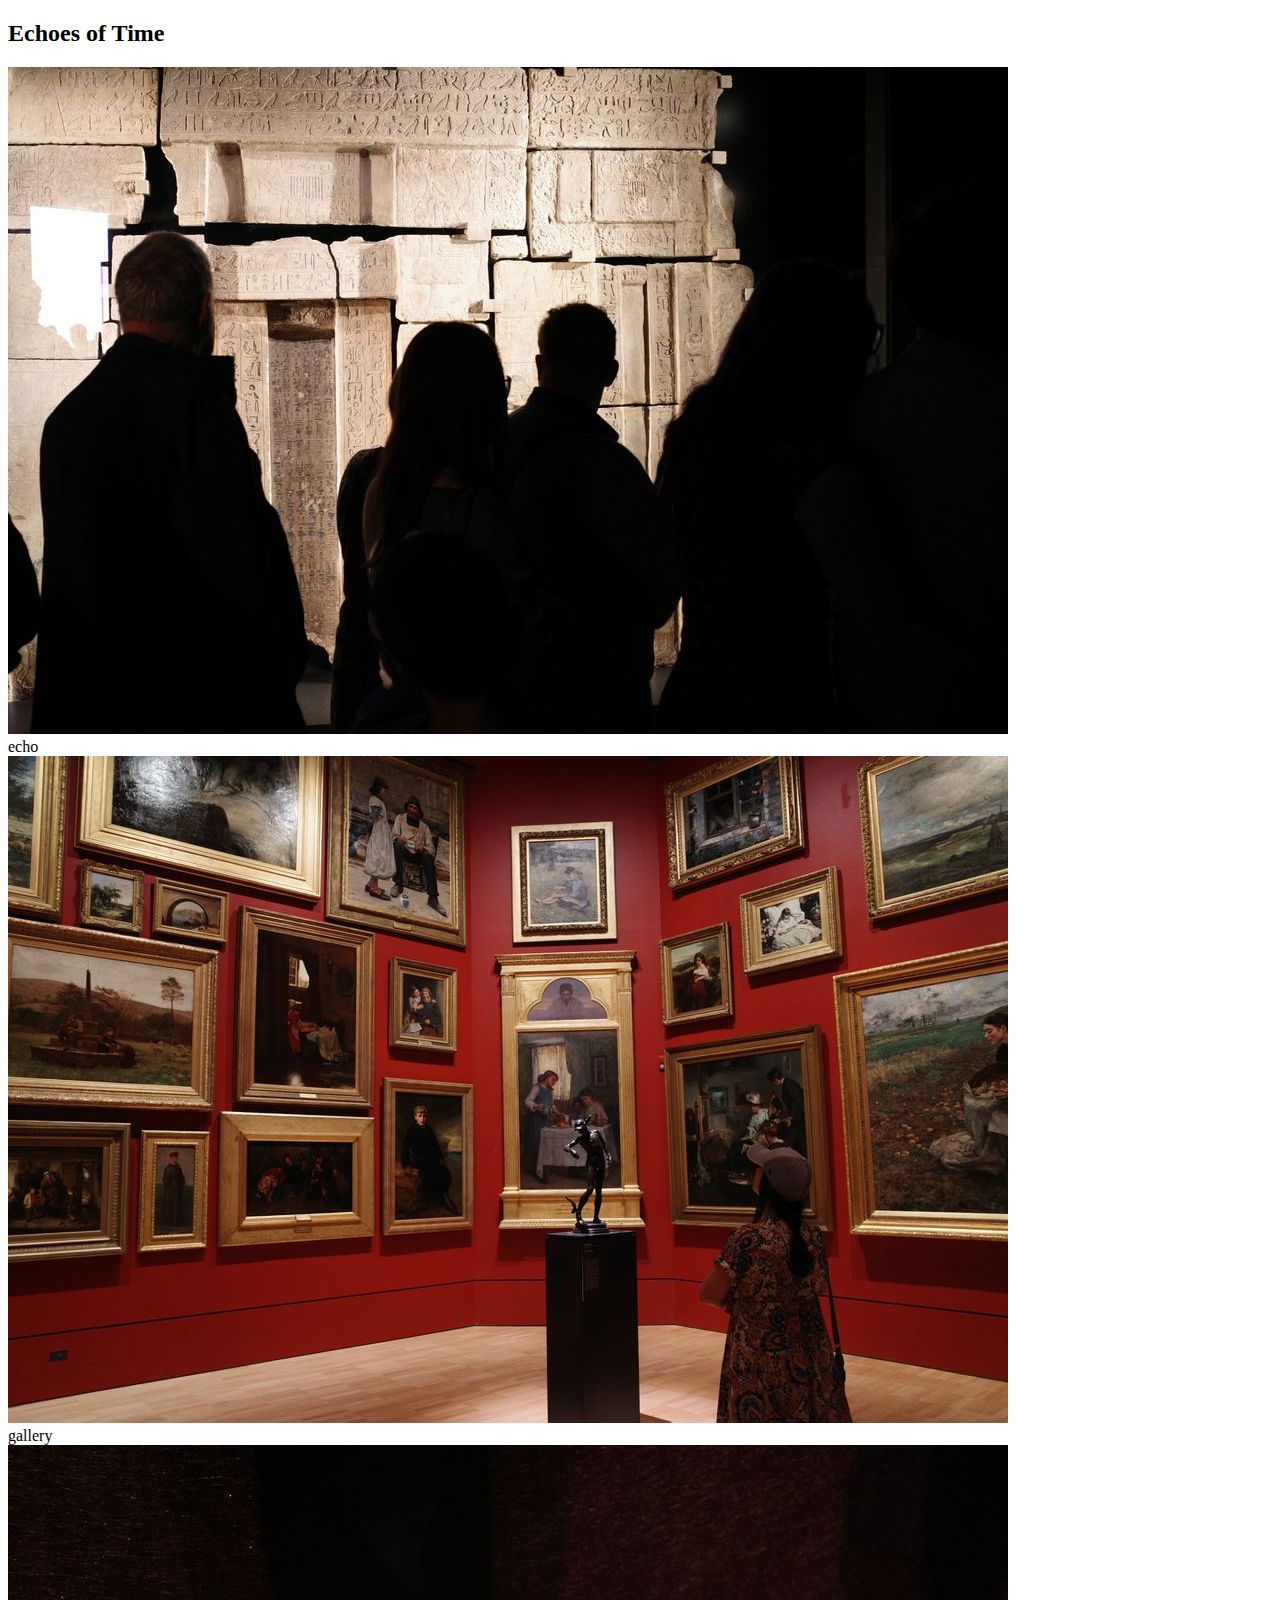
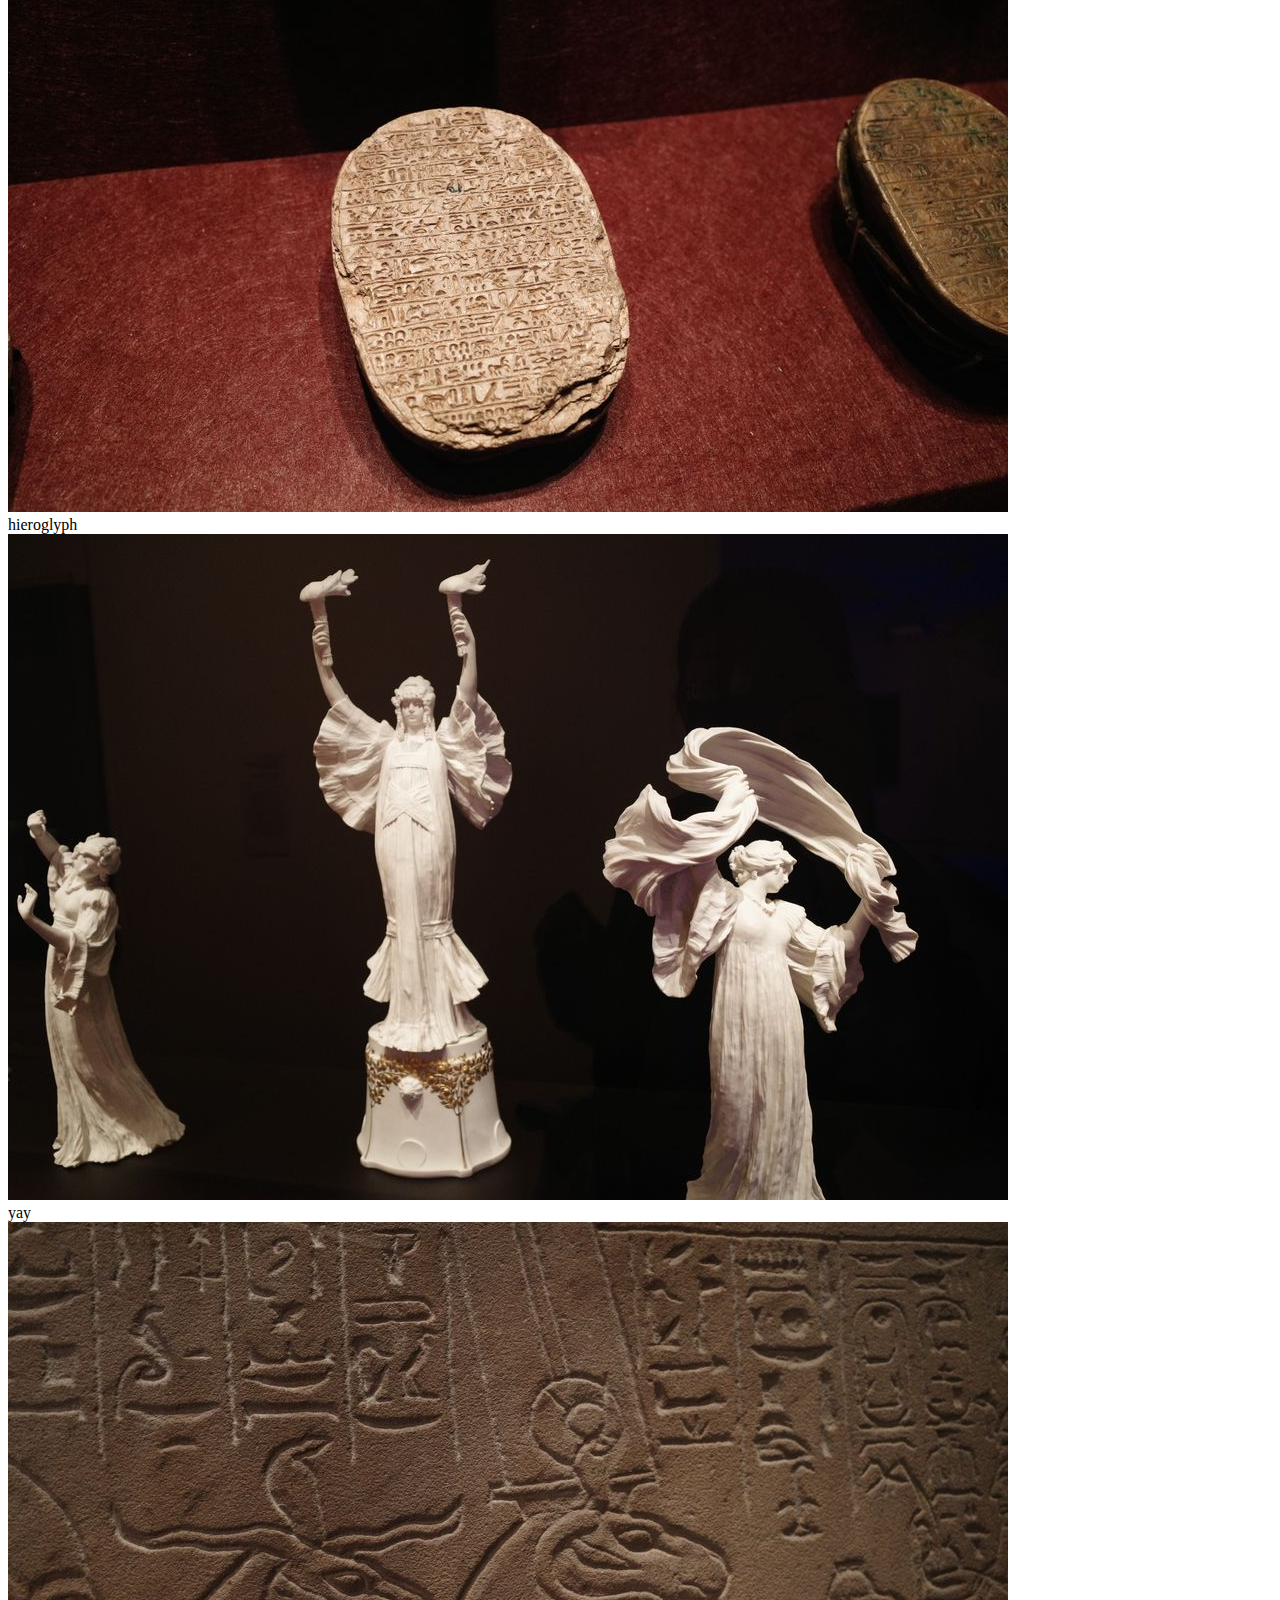
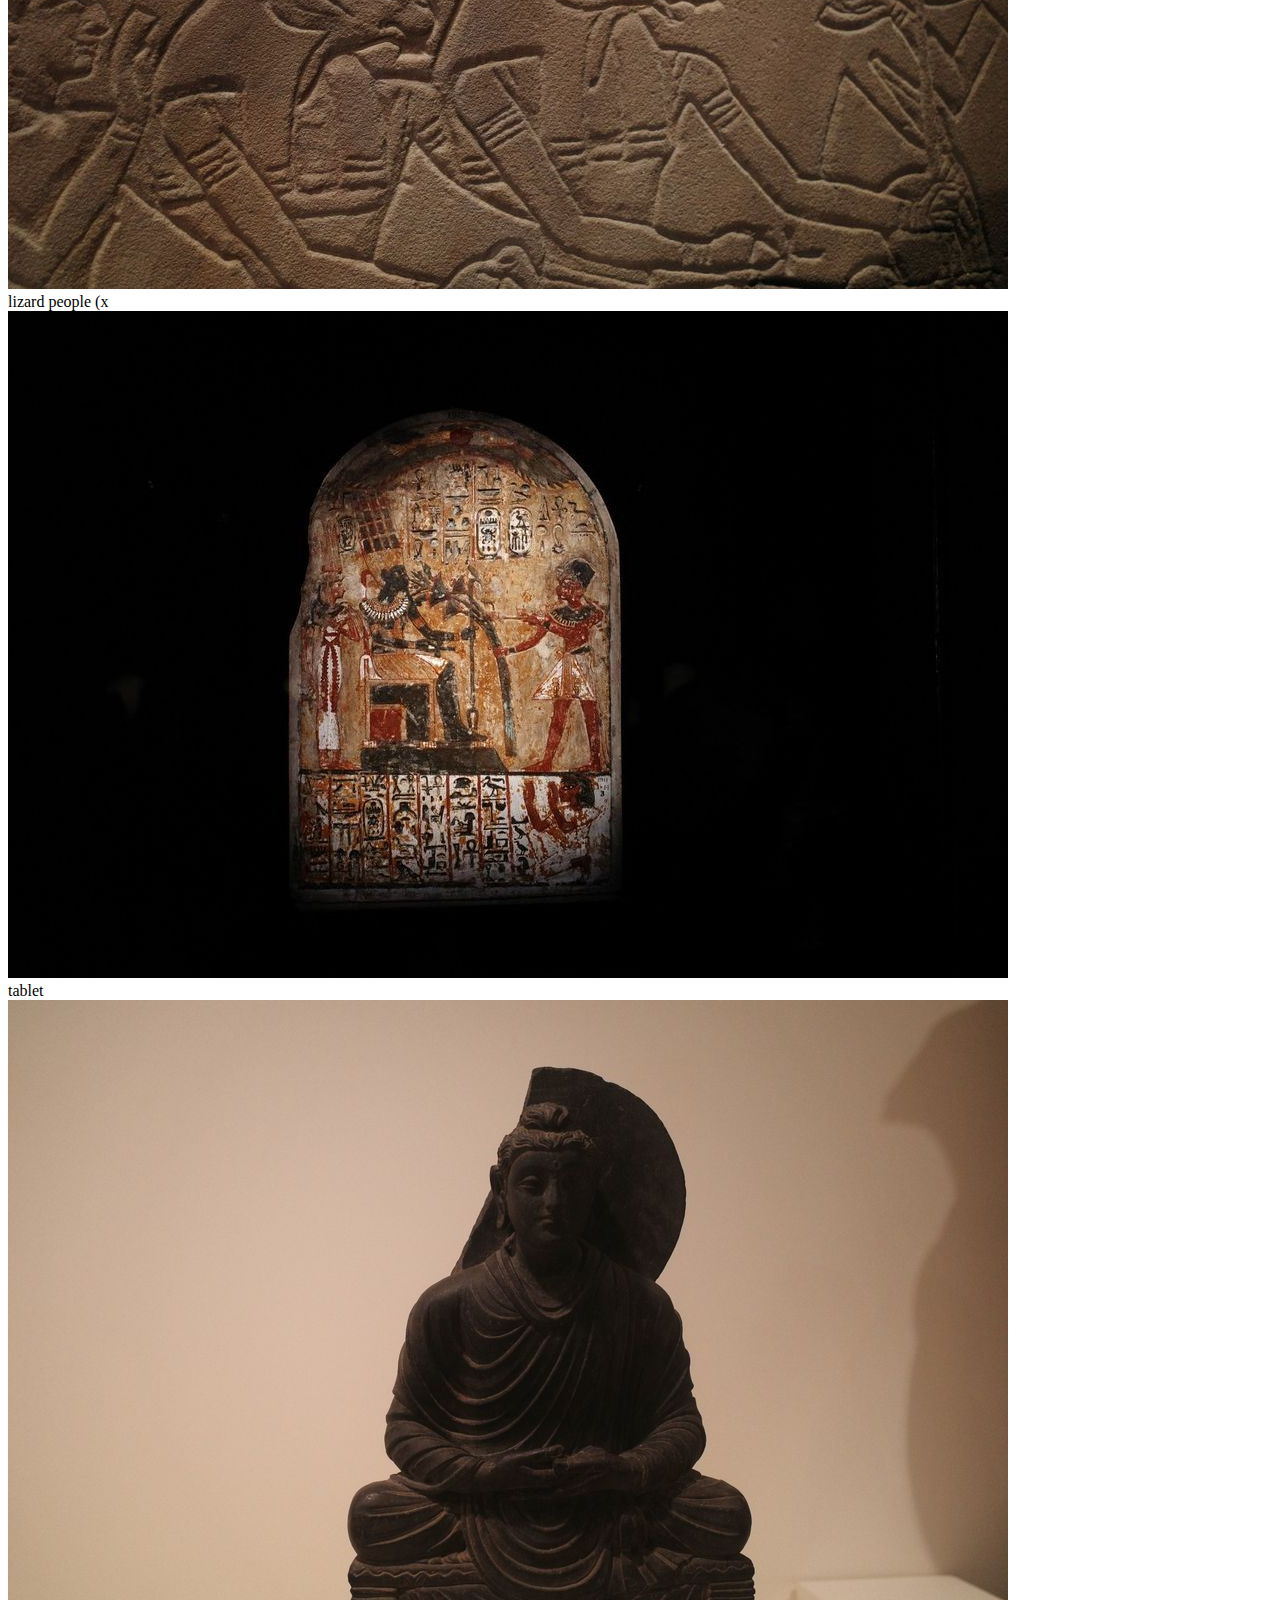
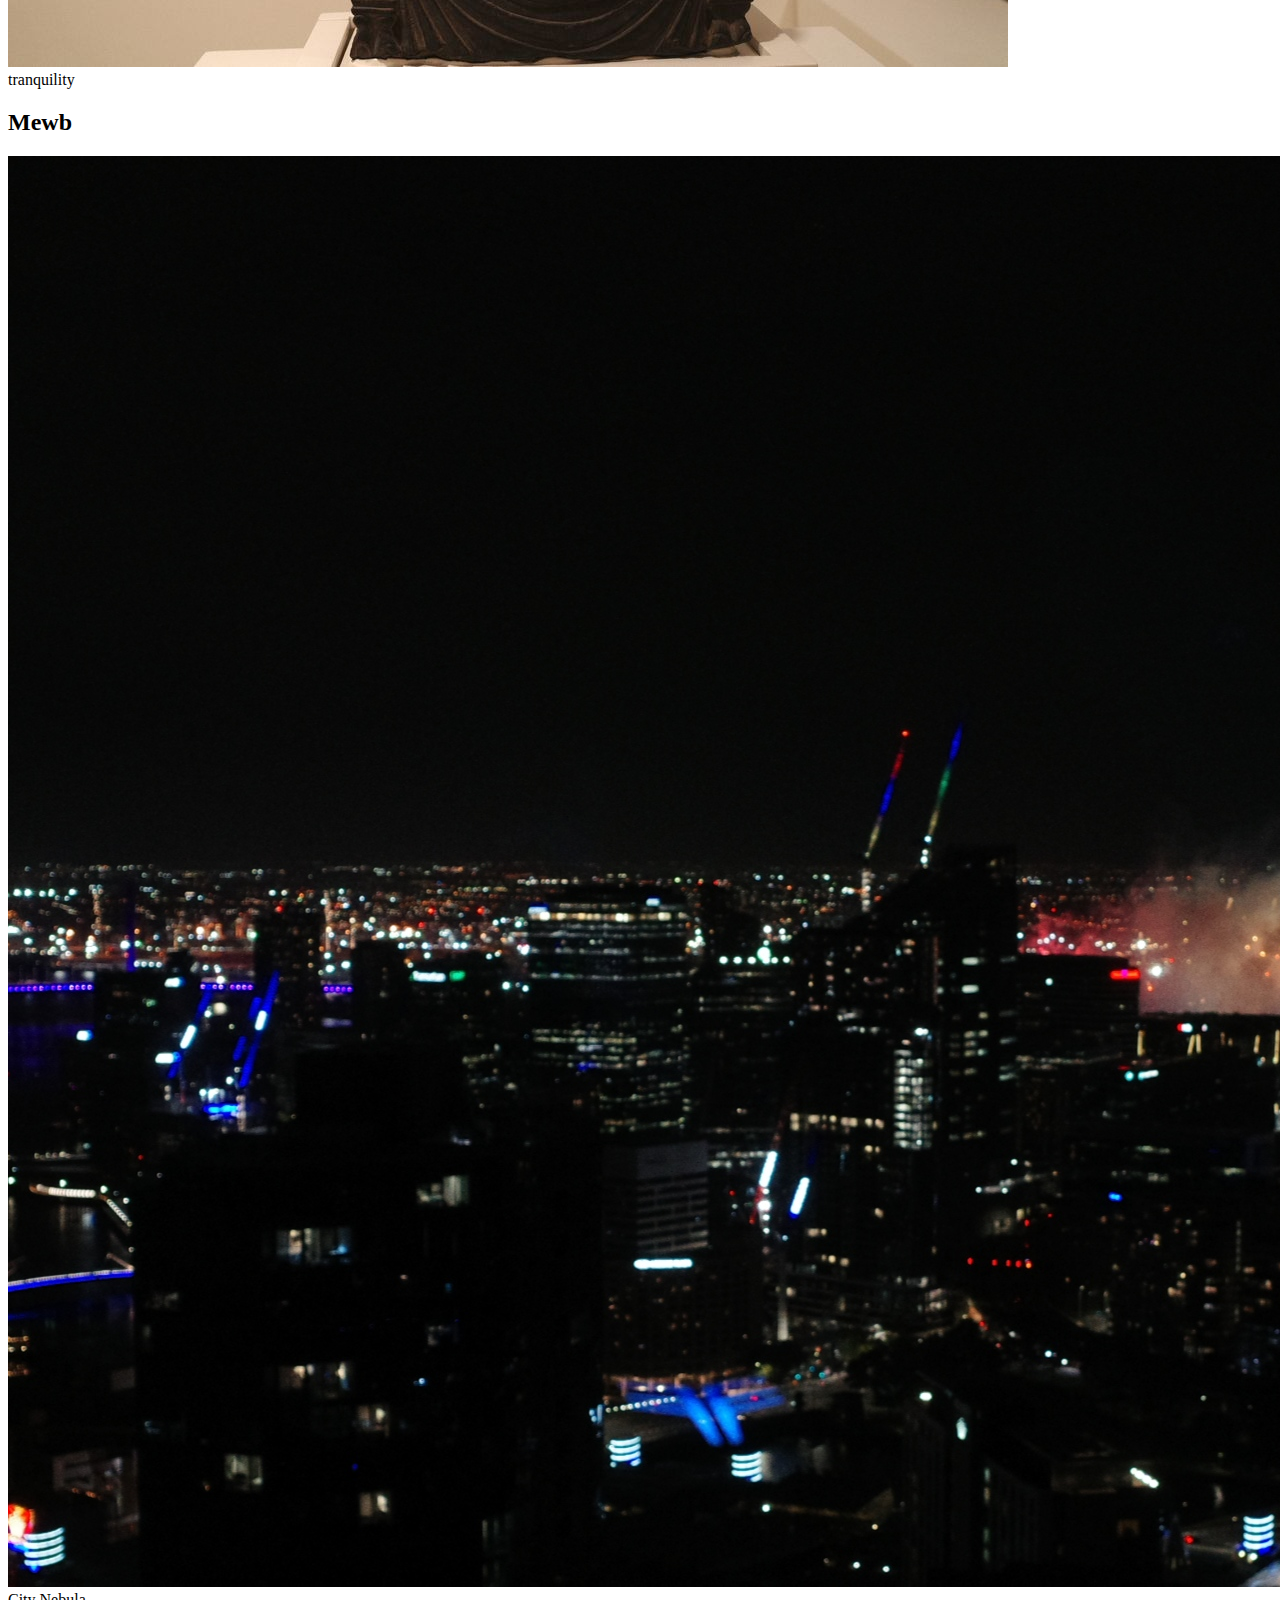
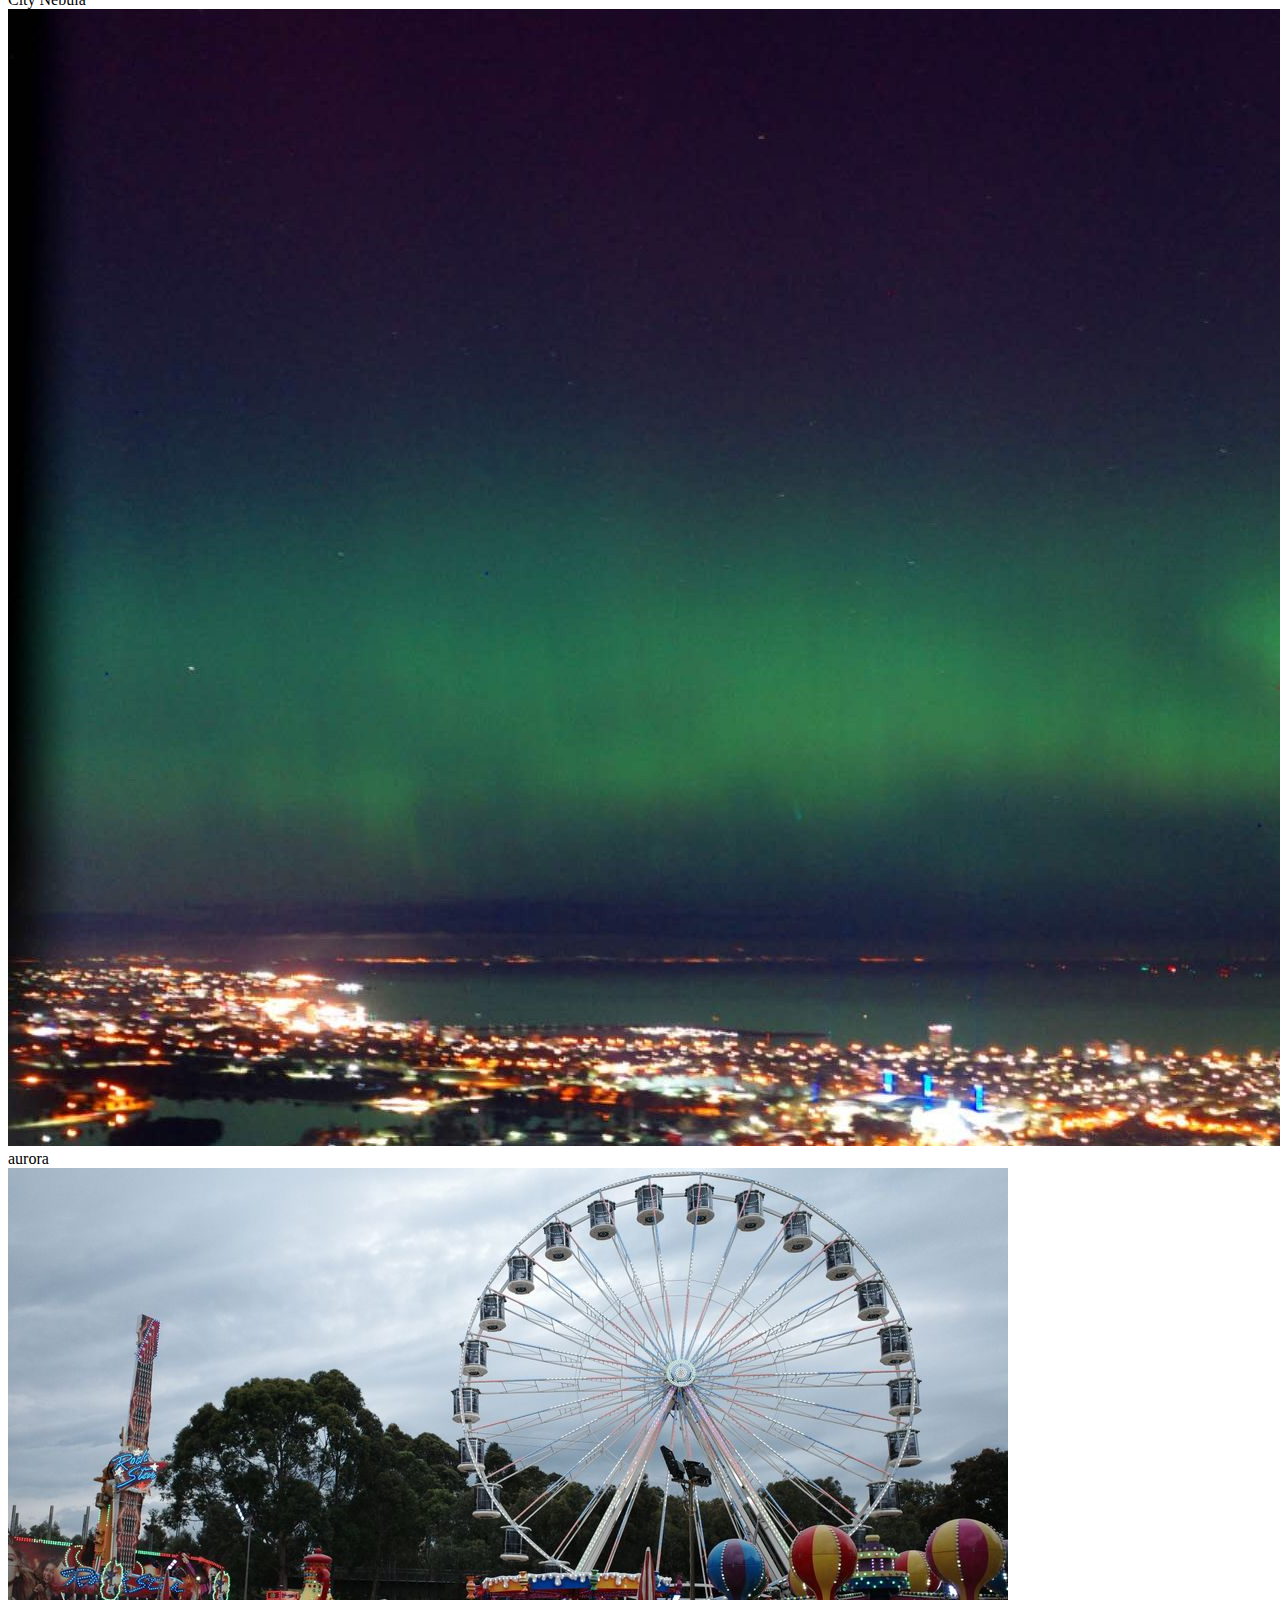
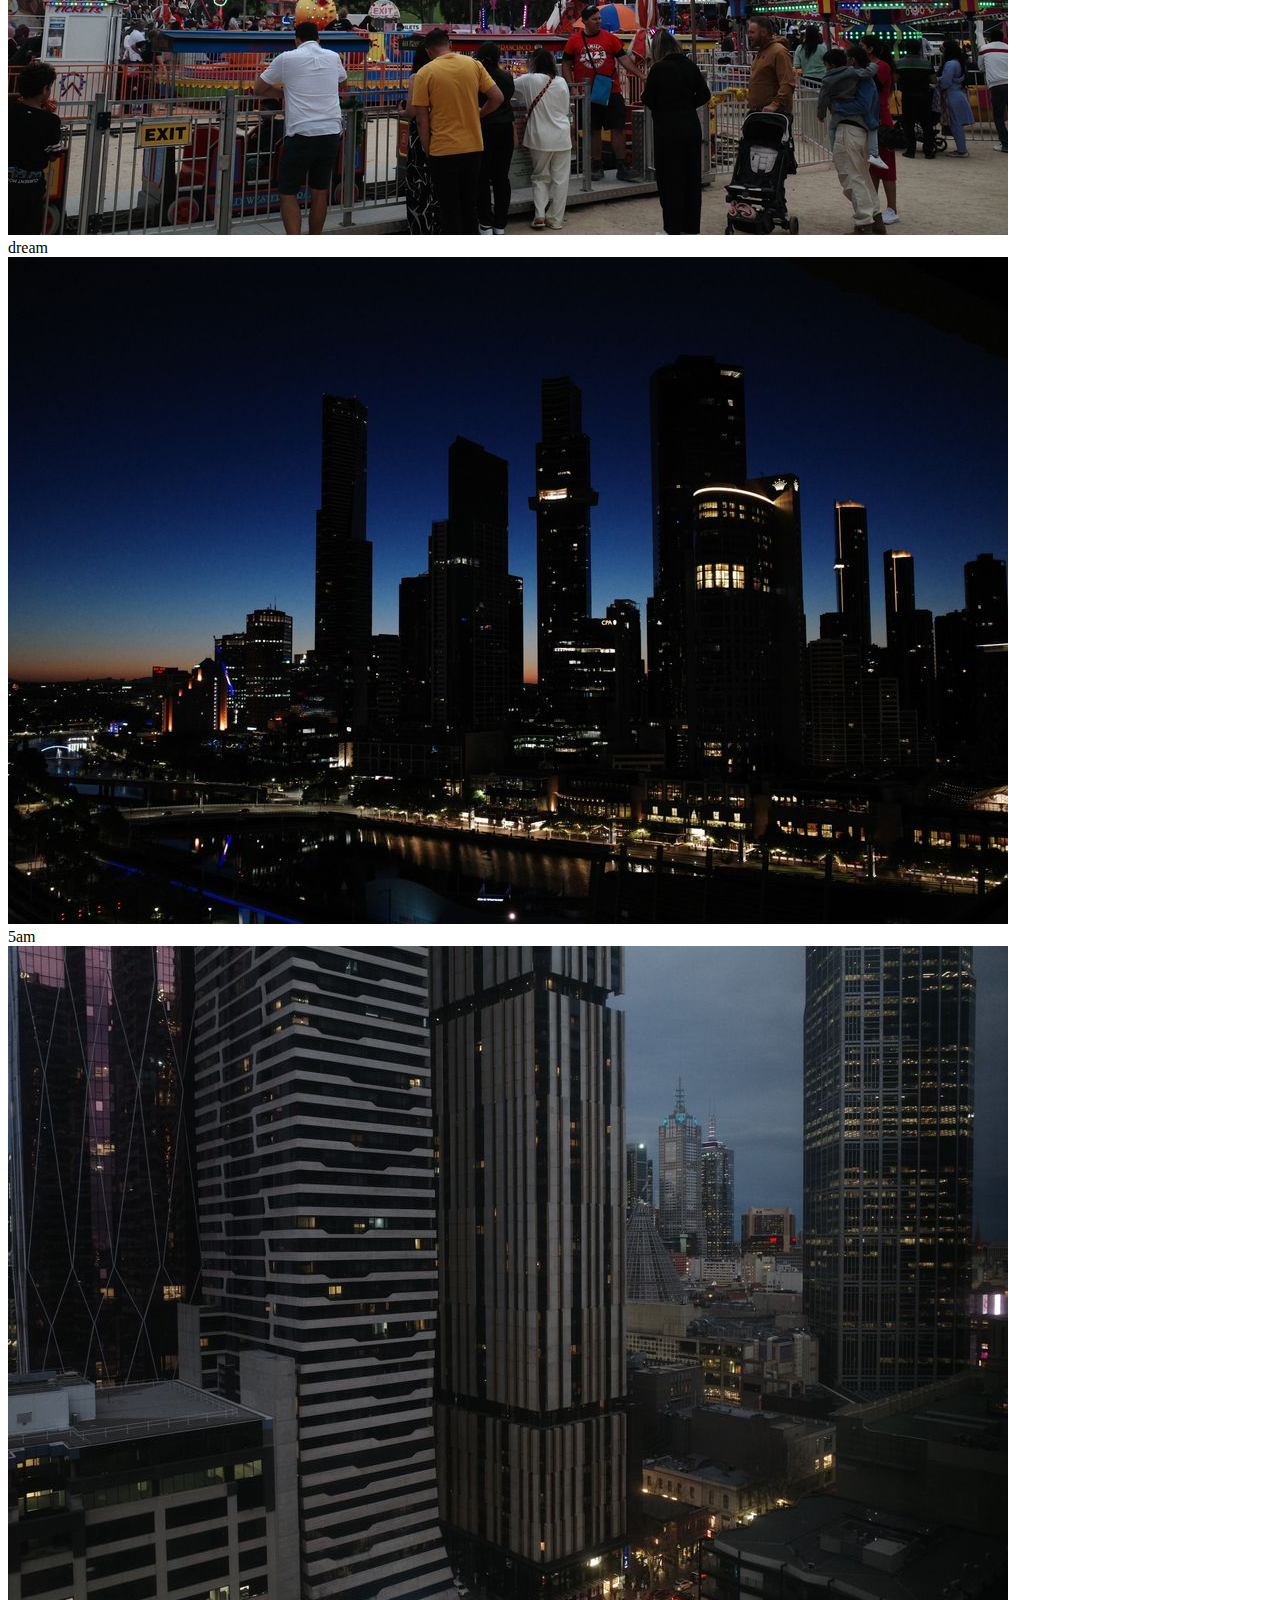
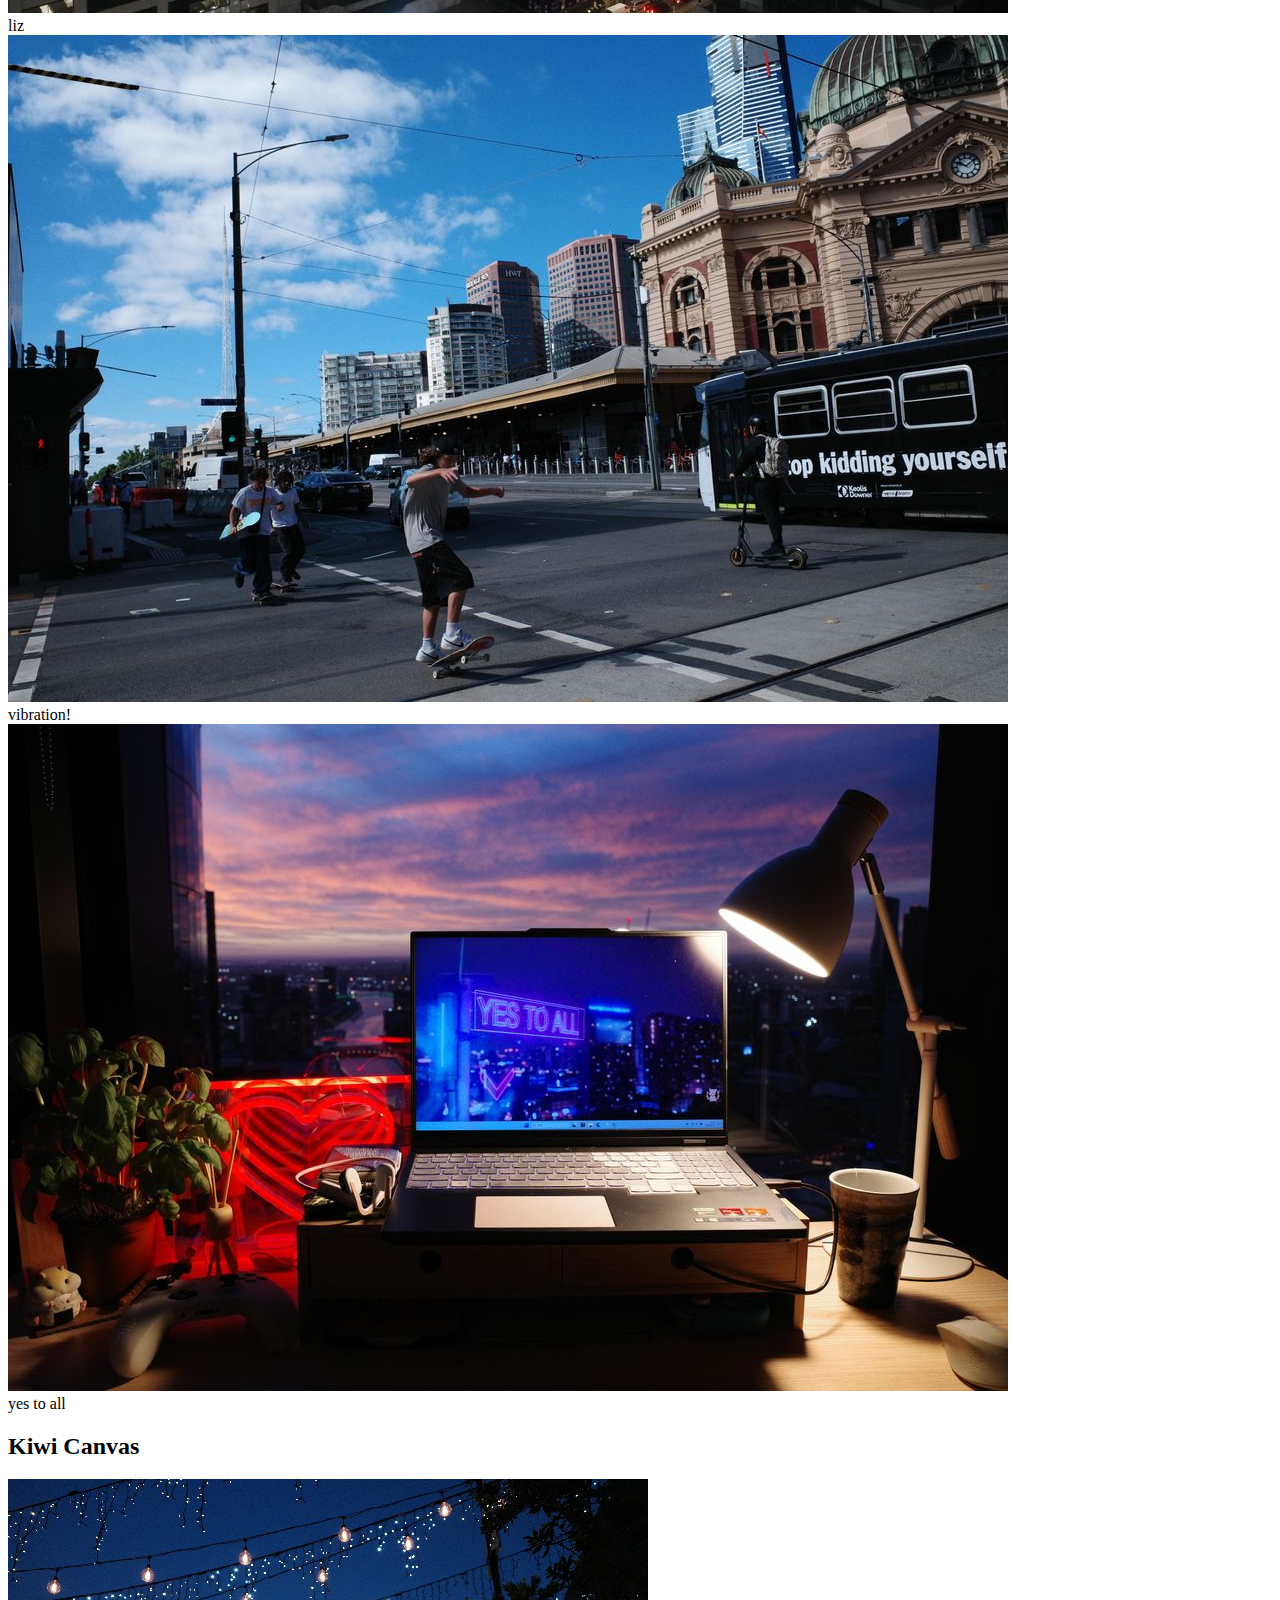
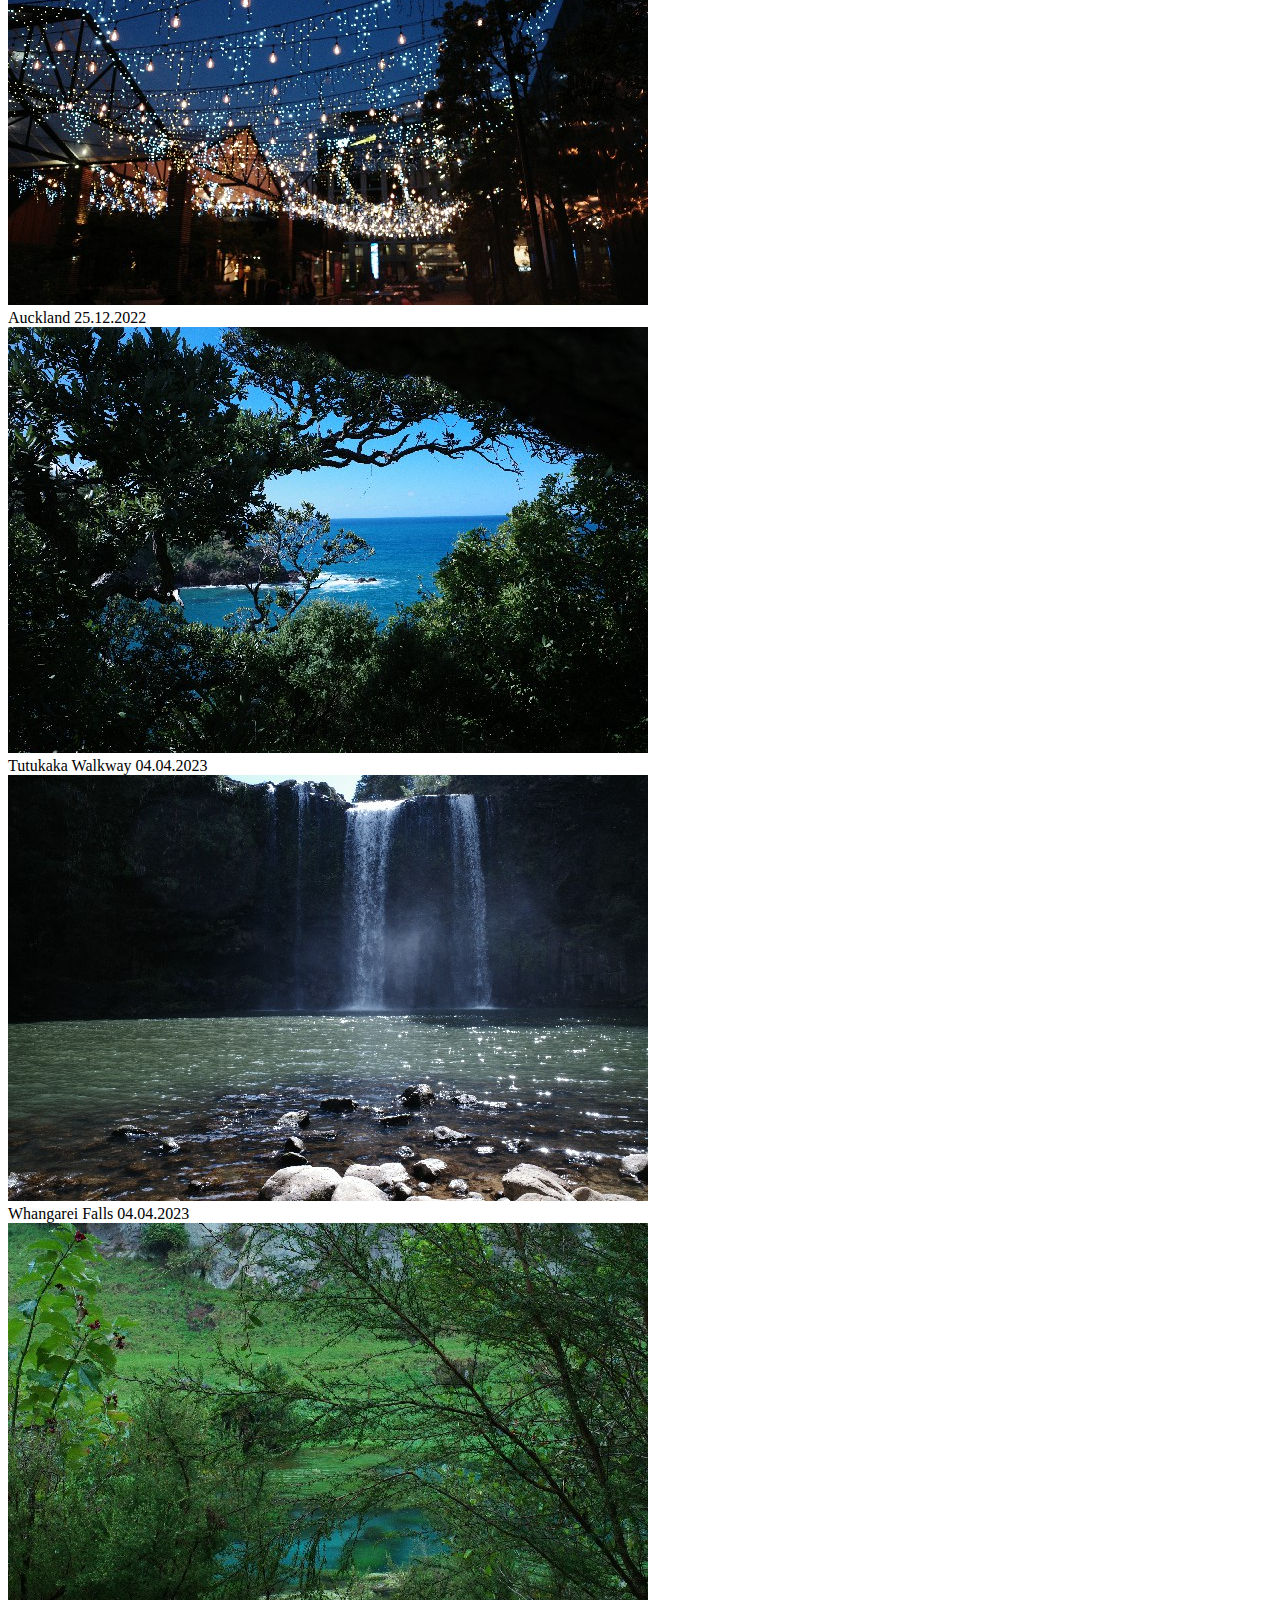
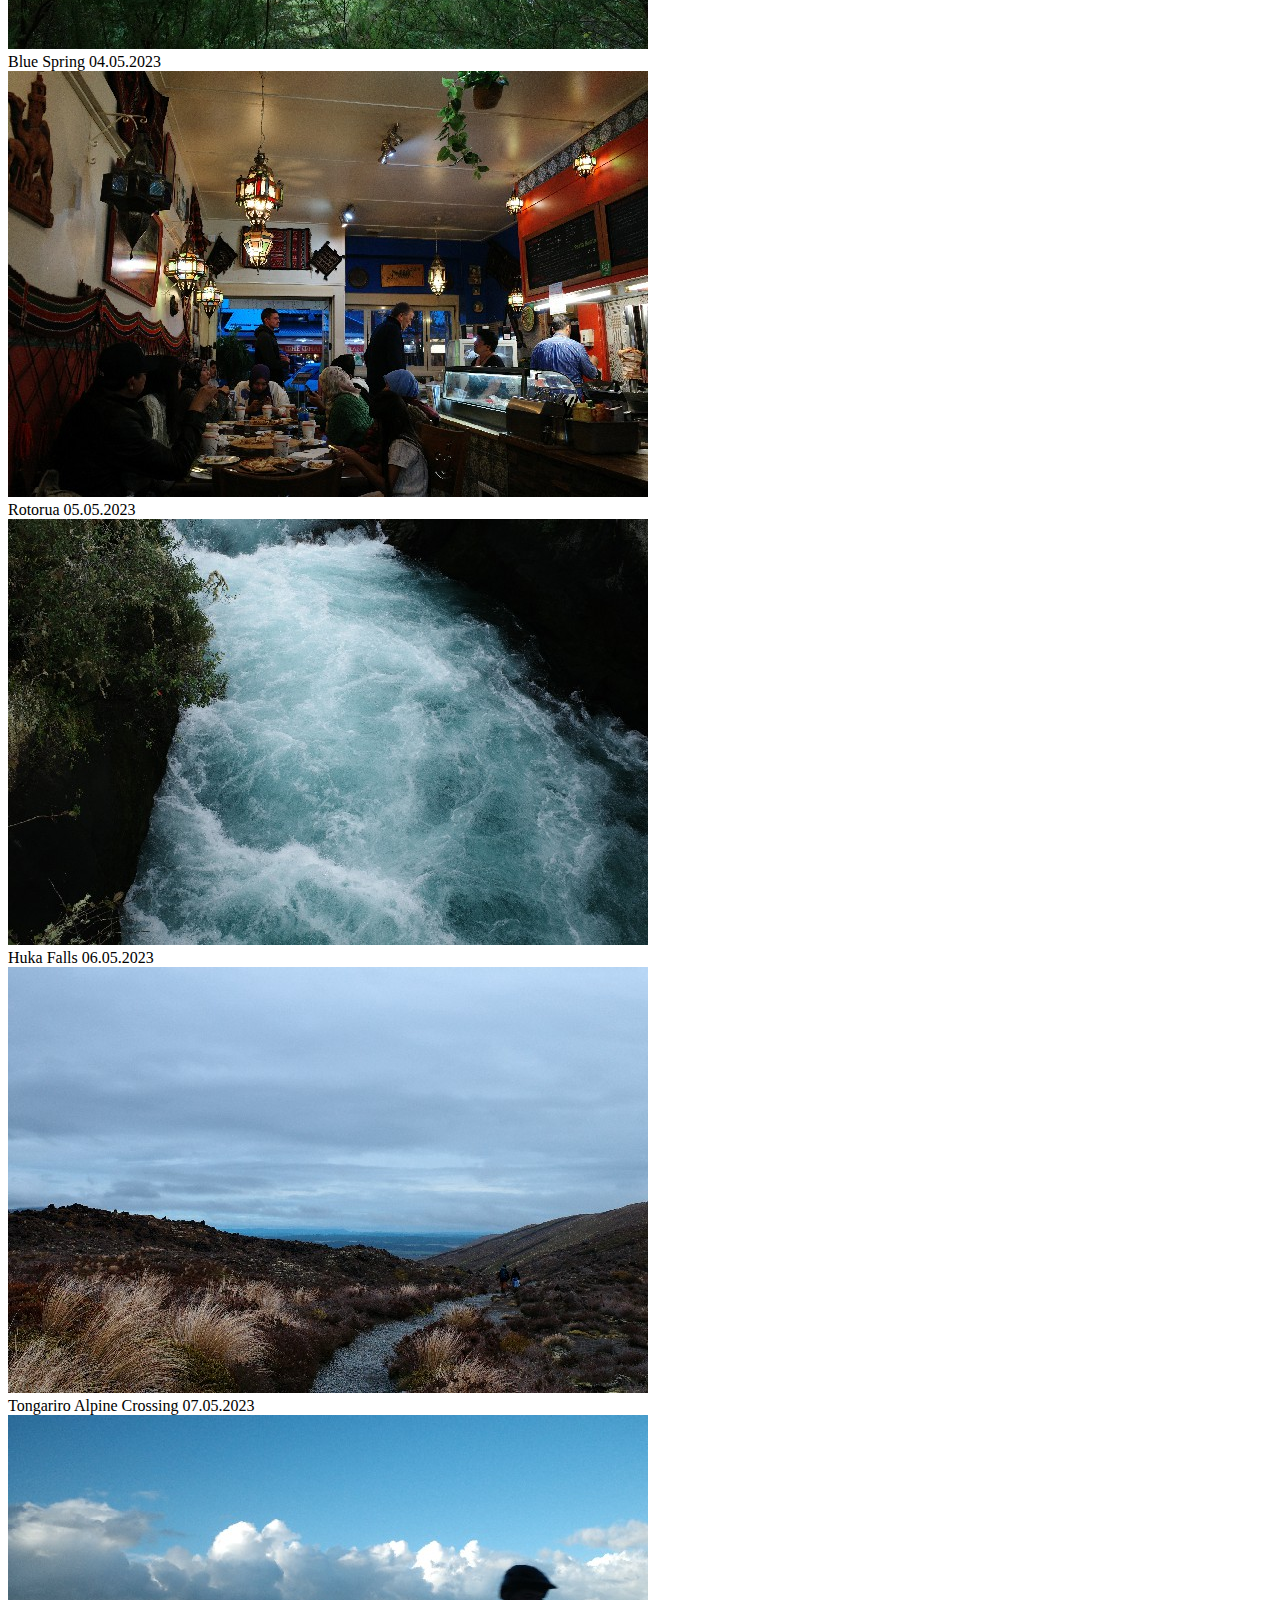
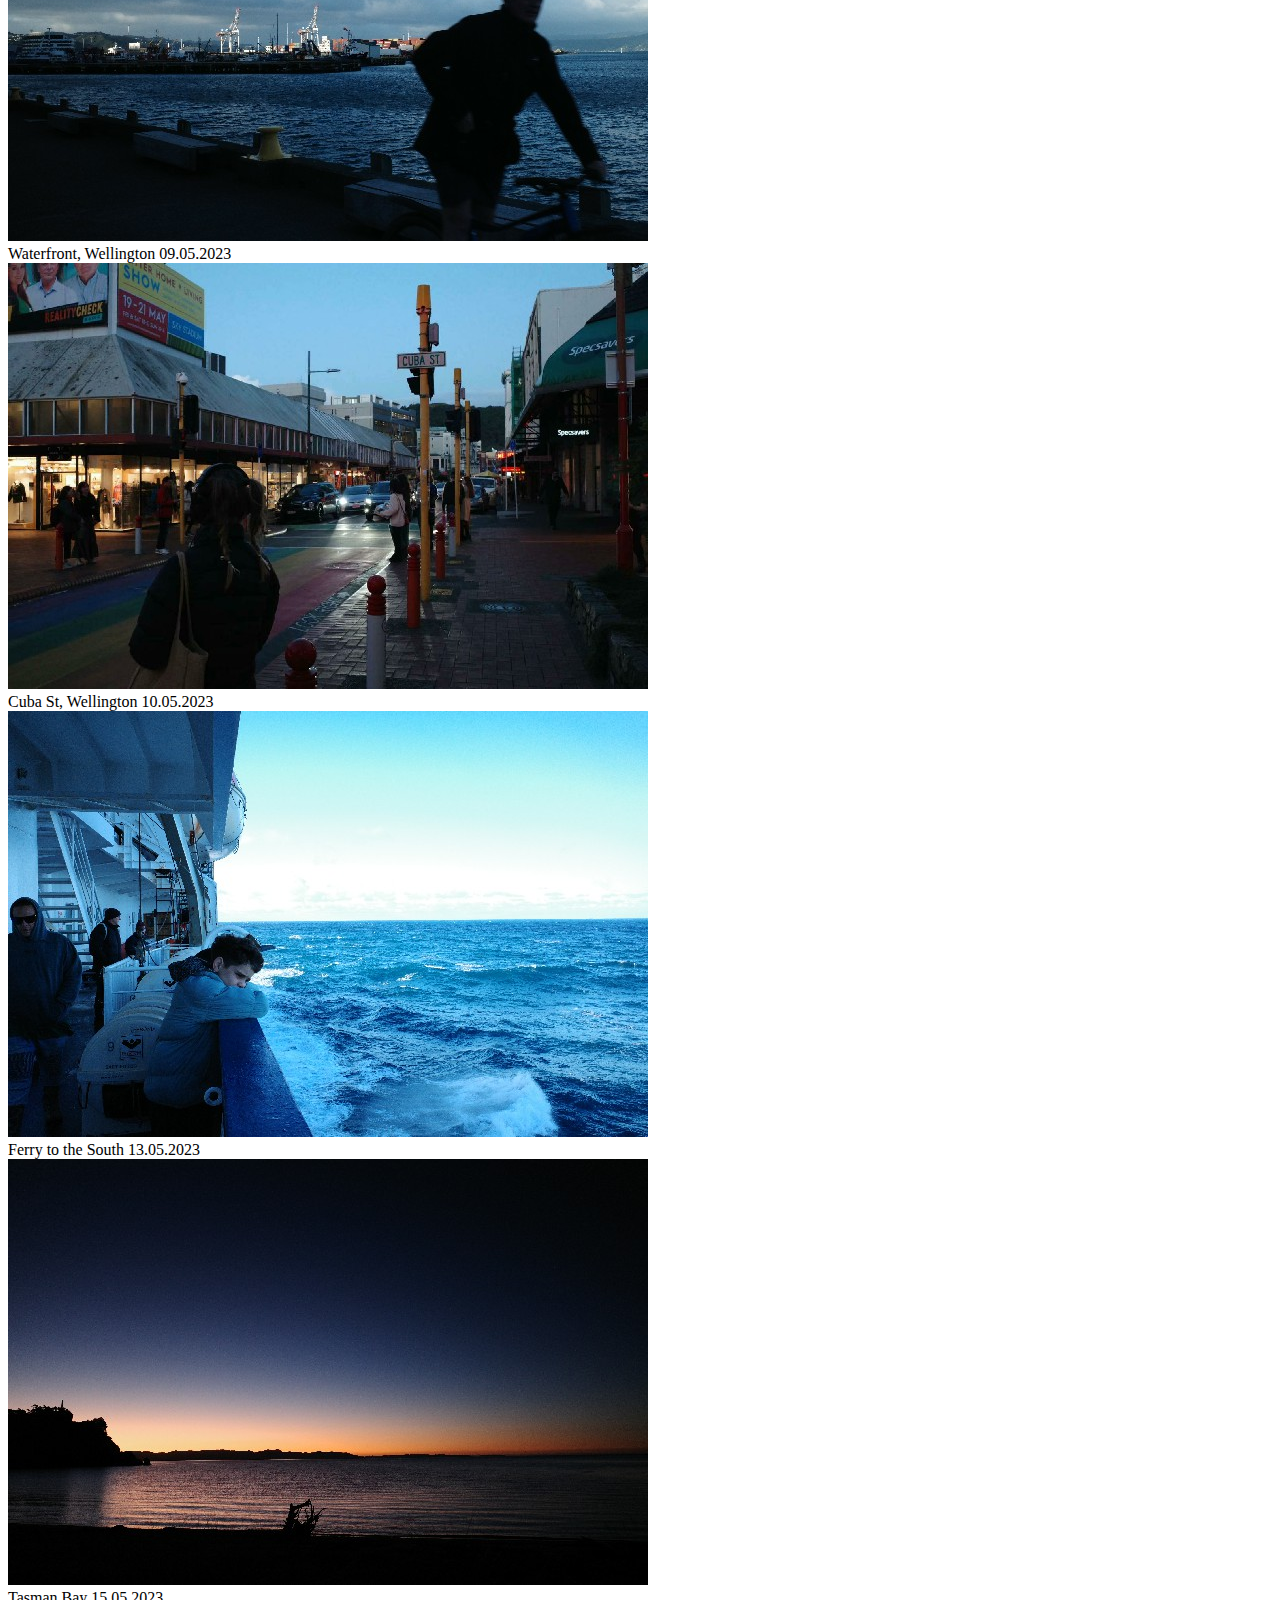
<file: gallery.html>
<!DOCTYPE html>
<html lang="en">
<head>
    <meta charset="UTF-8">
    <meta name="viewport" content="width=device-width, initial-scale=1.0">
</head>

<body>

<div class="gallery-content">
        <!-- 这里要做自动监测图片文件的添加，然后生成gallery.html内容的工作流，记录下先 -->


    <h2 class="colorText">Echoes of Time</h2>        <!-- 在这里继续添加博物馆的图片 -->
    <div class="horizontal-scroll">
        <div class="slide">
            <img src="assets/pic/gallery_photos/echo.JPG" alt="echo">
            <div class="slide-name">echo</div>
        </div>
        

        <div class="slide">
            <img src="assets/pic/gallery_photos/gallery.JPG" alt="gallery">
            <div class="slide-name">gallery</div>
        </div>
        

        <div class="slide">
            <img src="assets/pic/gallery_photos/hieroglyph.JPG" alt="hieroglyph">
            <div class="slide-name">hieroglyph</div>
        </div>
                <div class="slide">
            <img src="assets/pic/gallery_photos/yay.JPG" alt="yay">
            <div class="slide-name">yay</div>
        </div>
        <div class="slide">
            <img src="assets/pic/gallery_photos/lizard people(x.JPG" alt="lizard people(x">
            <div class="slide-name">lizard people (x</div>
        </div>
        

        <div class="slide">
            <img src="assets/pic/gallery_photos/tablet.JPG" alt="tablet">
            <div class="slide-name">tablet</div>
        </div>
        

        <div class="slide">
            <img src="assets/pic/gallery_photos/tranquility.JPG" alt="tranquility">
            <div class="slide-name">tranquility</div>
        </div>
        


    </div>



    <h2 class="colorText">Mewb</h2>         
    <div class="horizontal-scroll">
        <div class="slide">
            <img src="assets/pic/gallery_photos/nebula.jpg" alt="image">
            <div class="slide-name">City Nebula</div>
        </div>	
        <div class="slide">
            <img src="assets/pic/gallery_photos/aurora.jpg" alt="aurora">
            <div class="slide-name">aurora</div>
        </div>
        <div class="slide">
            <img src="assets/pic/gallery_photos/dream.JPG" alt="dream">
            <div class="slide-name">dream</div>
        </div>		
         <div class="slide">
            <img src="assets/pic/gallery_photos/5am.JPG" alt="5am">
            <div class="slide-name">5am</div>
        </div>       
        <div class="slide">
            <img src="assets/pic/gallery_photos/liz.JPG" alt="liz">
            <div class="slide-name">liz</div>
        </div>
        <div class="slide">
            <img src="assets/pic/gallery_photos/vibration!.JPG" alt="vibration!">
            <div class="slide-name">vibration!</div>
        </div>
        <div class="slide">
            <img src="assets/pic/gallery_photos/yes to all.JPG" alt="yes to all">
            <div class="slide-name">yes to all</div>
        </div>
        		

    </div>

    <h2 class="colorText">Kiwi Canvas</h2>
    <div class="horizontal-scroll">
        <div class="slide">
            <img src="assets/pic/Auckland.jpg" alt="Auckland">
            <div class="slide-name">Auckland 25.12.2022</div>
        </div>
        <div class="slide">
            <img src="assets/pic/Tutukaka Walkway.jpg" alt="Tutukaka Walkway">
            <div class="slide-name">Tutukaka Walkway 04.04.2023</div>
        </div>
        <div class="slide">
            <img src="assets/pic/Whangarei Falls.jpg" alt="Whangarei Falls">
            <div class="slide-name">Whangarei Falls 04.04.2023</div>
        </div>
        <div class="slide">
            <img src="assets/pic/Blue Spring.jpg" alt="Blue Spring">
            <div class="slide-name">Blue Spring 04.05.2023</div>
        </div>
        <div class="slide">
            <img src="assets/pic/Rotorua.jpg" alt="Rotorua">
            <div class="slide-name">Rotorua 05.05.2023</div>
        </div>
        <div class="slide">
            <img src="assets/pic/Huka Falls.jpg" alt="Huka Falls">
            <div class="slide-name">Huka Falls 06.05.2023</div>
        </div>
        <div class="slide">
            <img src="assets/pic/Tongariro Alpine Crossing.jpg" alt="Tongariro Alpine Crossing">
            <div class="slide-name">Tongariro Alpine Crossing 07.05.2023</div>
        </div>
        <div class="slide">
            <img src="assets/pic/Waterfront, Wellington.jpg" alt="Waterfront, Wellington">
            <div class="slide-name">Waterfront, Wellington 09.05.2023</div>
        </div>
        <div class="slide">
            <img src="assets/pic/Cuba St, Wellington.jpg" alt="Cuba St, Wellington">
            <div class="slide-name">Cuba St, Wellington 10.05.2023</div>
        </div>
        <div class="slide">
            <img src="assets/pic/Ferry to the South.jpg" alt="Ferry to the South">
            <div class="slide-name">Ferry to the South 13.05.2023</div>
        </div>
        <div class="slide">
            <img src="assets/pic/Tasman Bay.jpg" alt="Tasman Bay">
            <div class="slide-name">Tasman Bay 15.05.2023</div>
        </div>
        <div class="slide">
            <img src="assets/pic/Lake Rotoiti.jpg" alt="Lake Rotoiti">
            <div class="slide-name">Lake Rotoiti 16.05.2023</div>
        </div>
        <div class="slide">
            <img src="assets/pic/Greymouth.jpg" alt="Greymouth">
            <div class="slide-name">Greymouth 20.05.2023</div>
        </div>
        <div class="slide">
            <img src="assets/pic/Wanaka.jpg" alt="Wanaka">
            <div class="slide-name">Wanaka 23.05.2023</div>
        </div>
        <div class="slide">
            <img src="assets/pic/Queenstown.jpg" alt="Queenstown">
            <div class="slide-name">Queenstown 23.05.2023</div>
        </div>
        <div class="slide">
            <img src="assets/pic/Alexandra.jpg" alt="Alexandra">
            <div class="slide-name">Alexandra 04.06.2023</div>
        </div>
        <div class="slide">
            <img src="assets/pic/Lake Tekapo.jpg" alt="Lake Tekapo">
            <div class="slide-name">Lake Tekapo 05.07.2023</div>
        </div>
        <div class="slide">
            <img src="assets/pic/Island Bay, Wellington.jpg" alt="Island Bay, Wellington">
            <div class="slide-name">Island Bay, Wellington 23.10.2023</div>
        </div>
    </div>


    <h2 class="colorText">Dynamic Collection</h2>
    <div class="horizontal-scroll" data-collection="collection1"></div>


</div>

</body>
</html>
</file>
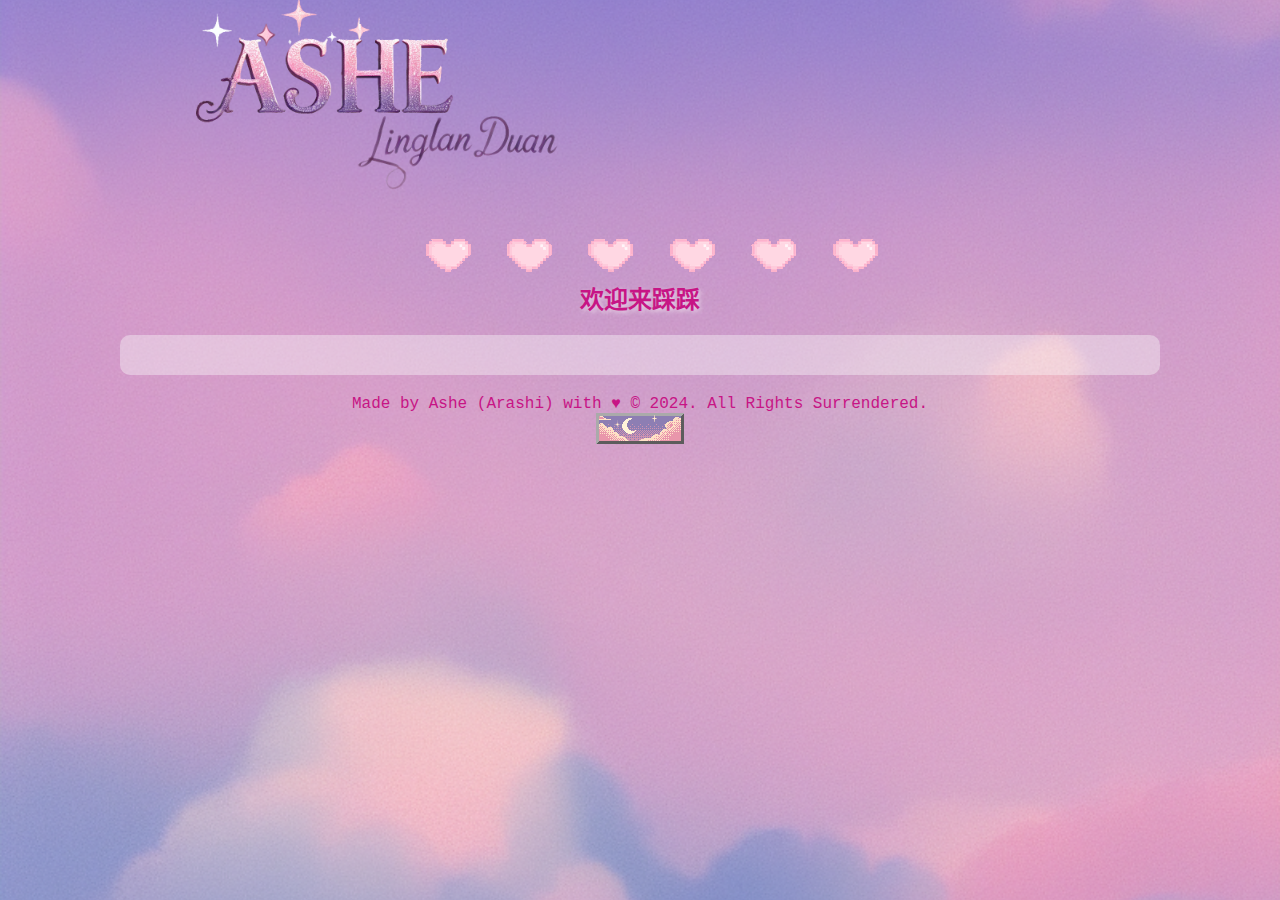
<file: guestbook.html>
<!DOCTYPE html>
<html lang="zh-CN">
<head>
    <meta charset="UTF-8">
    <meta name="viewport" content="width=device-width, initial-scale=1.0">
    <title>Guestbook</title>
    <link rel="stylesheet" href="assets/css/style.css" type="text/css">
	<link rel="icon" href="assets/img/favicon.ico" type="image/x-icon">
</head>

<body>

    <!-- 背景和标题 -->
    <div class="profile">
        <a href="index.html"  class="colorHead"><img src="assets/img/title.png" alt="Guestbook" width="400" height="200" /></a>
    </div>

    <!-- 留言簿标题和说明 -->
    <h2 class="line">
        <img src="assets/img/hearts-pink-hearts.gif" alt="line" /><br>欢迎来踩踩
    </h2>

    <!-- 留言簿容器 -->
    <div class="container-guestbook">
        <div id="giscus">
            <script src="https://giscus.app/client.js"
                    data-repo="DuanLingLan/duanlinglan.github.io"
                    data-repo-id="R_kgDOK7yHWA"
                    data-category="Announcements"
                    data-category-id="DIC_kwDOK7yHWM4CjupO"
                    data-mapping="pathname"
                    data-strict="0"
                    data-reactions-enabled="1"
                    data-emit-metadata="0"
                    data-input-position="bottom"
					data-theme="https://duanlinglan.github.io/assets/css/giscus.css"
                    data-lang="en"
                    crossorigin="anonymous"
                    async>
            </script>
        </div>
    </div>

    <!-- 页脚 -->
    <div class="footer">
        <p class="colorText">
			Made by Ashe (Arashi) with ♥ © 2024. All Rights Surrendered.
			<br><a href="index.html"><img src="assets/img/ashe-button.gif" alt="alt"></a>
        </p>
    </div>

</body>
</html>

<style>
/* 全局样式 */
body {
    font-family: 'Segoe Print', '幼圆', 'Comic Sans MS', 'Courier', Arial, sans-serif;
    background: url("assets/pic/bg.png") no-repeat center center fixed;
    background-size: cover;
    overflow-x: hidden;
    color: MediumVioletRed;
    margin: 0;
    padding: 0;
}


/* 留言簿容器 */
.container-guestbook {
    width: 80%;
    max-width: 1000px;
    margin: 20px auto;
    padding: 20px;
    background-color: rgba(250, 250, 250, 0.4);
    border-radius: 10px;
    box-shadow: 0px 4px 8px rgba(0, 0, 0, 0.0);
    text-align: center;
}


</style>
</file>
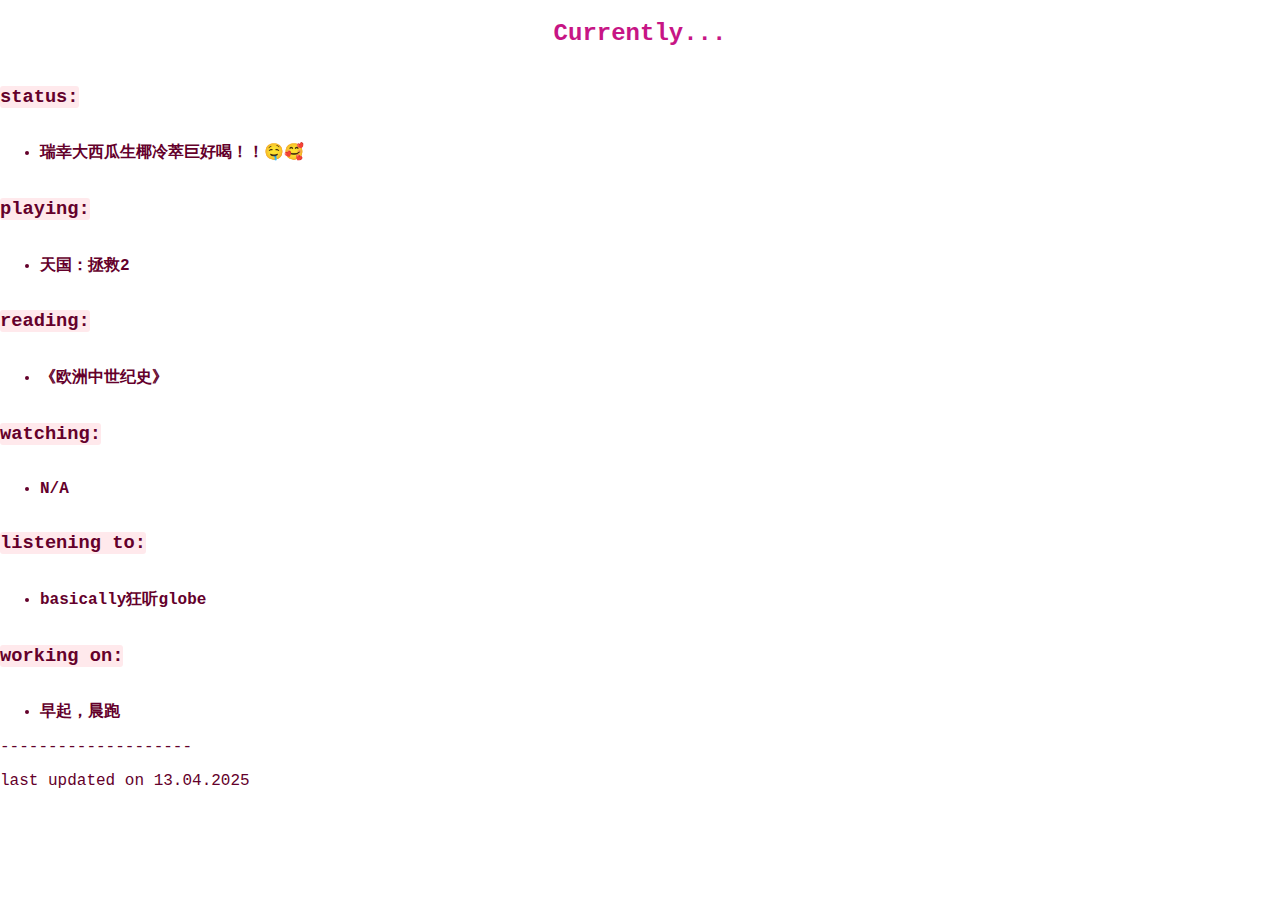
<file: library.html>
<!DOCTYPE html>
<html lang="en">
<head>
    <meta charset="UTF-8">
    <meta name="viewport" content="width=device-width, initial-scale=1.0">
    <title>My Library</title>
    <link rel="stylesheet" href="assets/css/style.css">
</head>
<style>
body {
    color: #64002B; /* 设置全局字体颜色 */
}
</style>
<body>

    <div class="library-content">

        <h2 class="colorText">Currently...</h2>

		<div class="library-category">
            <h3 class="library-title">status:</h3>
            <ul>
                <li><strong>瑞幸大西瓜生椰冷萃巨好喝！！🤤🥰</strong> </li>
            </ul>
        </div>	
		
        <div class="library-category">
            <h3 class="library-title" >playing:</h3 >
            <ul>
				<li><strong>天国：拯救2</strong> </li>					
			
            </ul>
        </div>

        <div class="library-category">
            <h3 class="library-title">reading:</h3>
            <ul>
                <li><strong>《欧洲中世纪史》</strong></li>

            </ul>
        </div>

        <div class="library-category">
            <h3 class="library-title">watching:</h3>
            <ul>
                <li><strong>N/A</strong></li>

            </ul>
        </div>

		<div class="library-category">
            <h3 class="library-title">listening to:</h3>
            <ul>
                <li><strong>basically狂听globe</strong> </li>

            </ul>
        </div>
		
		<div class="library-category">
            <h3 class="library-title">working on:</h3>
            <ul>
                <li><strong>早起，晨跑</strong> </li>
            </ul>
        </div>		
		--------------------
		
		<p>last updated on 13.04.2025</p>

</body>

</html>
</file>
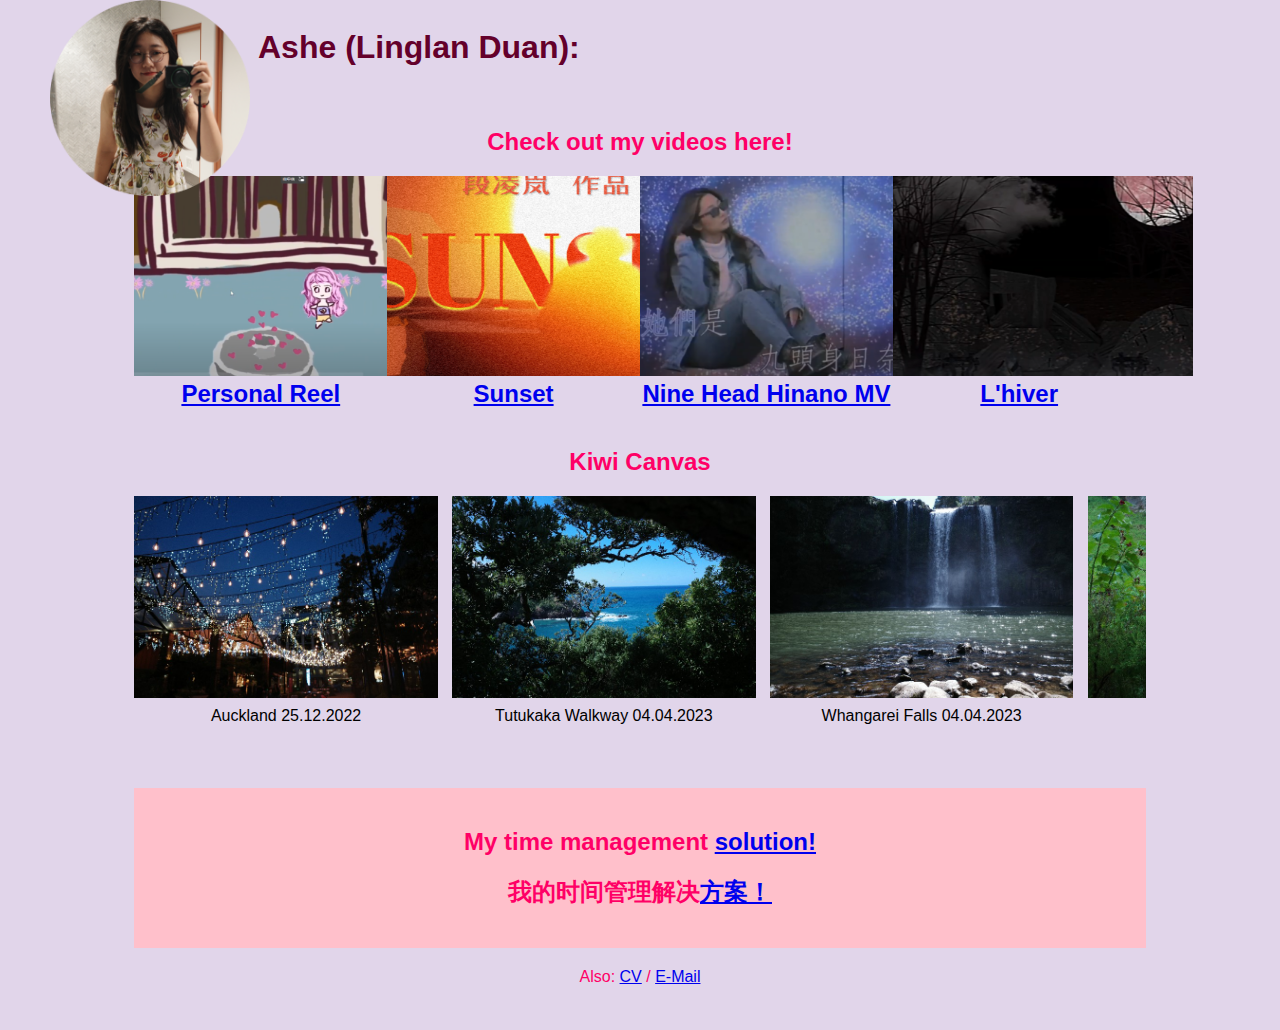
<file: ashe/ashe.html>
<!DOCTYPE html>
<html>
<head>
	<title>Ashe Duan</title>
	<meta name="viewport" content="width=device-width, initial-scale=1.0">
    <style>
        body {
            font-family: 'Segoe Print', '宋体', Arial, sans-serif;
            background-color: #E1D5EA;
        }
		

		
        .colorHead { color: #64002B; } 
        .colorText { color: #FF0066;  text-align:center;} 
		
		
		.container {
            width: 80%;
            margin: auto;
            padding: 20px;
        }
        .new {
            width: 80%;
            margin: auto;
            padding: 20px;
			}
			
        .slider-container {
            width: 80%;
            margin: auto;
            padding: 20px;
        }
        .slider {
            width: 100%;
            height: auto;
            overflow-x: scroll;
            white-space: nowrap;
        }
        .slide {
            display: inline-block;
            width: 30%;
            margin-right: 10px;
            vertical-align: top;
        }
        .slide img {
            width: 100%;
            height: auto;
        }
        .slide-name {
            font-size: 1em;
            margin-top: 5px;
            text-align: center;
        }
			
			
			
        .imageProfile {
          position: absolute;
          top: 0px;
          left: 50px;
		  width:200px;
		  height:auto;
		  }
        .profile {
            display: inline-block;
			margin-left: 250px;
			vertical-align: top;
        }


        .video-thumbnail {
            width: 25%;
            height: auto;
            margin-bottom: 20px;
            float: left;
        }
		
		.videoscale{
		width:300px;
		height:auto;
		}
		
        .video-title {
            font-size: 1.5em;
            margin-top: 0;
			text-align:center;
        }
		
		
	    .banner {
            background-color: pink;
            text-align: center;
            padding: 20px;
            margin-top: 20px;
        }
        .footer {
            text-align: center;
            margin-top: 20px;
        }
		
		
        @media only screen and (max-width: 768px) {
            .container {
                width: 100%;
            }
            .video-thumbnail {
                width: 100%;
            }
        }
		

    </style>
</head>
<body>
    <div class="profile">
        <img class="imageProfile" src="profile.png" alt="Profile Picture">
        <h1 class="colorHead">Ashe (Linglan Duan):</h1>
    </div>
	
    <div class="container">

        <h2 class="colorText">Check out my videos here!</h2>
        <div class="video-thumbnail">
		    <a href="https://youtu.be/zxr0hCp6GBo">
            <img class="videoscale" src="reel.png" alt="Personal Reel">
            <h2 class="video-title">Personal Reel</h2>
			</a>
        </div>
        <div class="video-thumbnail">
		    <a href="https://youtu.be/JV_74M31snA">
            <img class="videoscale" src="sunset.png" alt="Sunset">
            <h2 class="video-title">Sunset</h2>
			</a>
        </div>
        <div class="video-thumbnail">
		    <a href="https://youtu.be/0IGCJ-64Z0Q">
            <img class="videoscale" src="mv.png" alt="Nine Head Hinano MV">
            <h2 class="video-title">Nine Head Hinano MV</h2>
			</a>
        </div>	
        <div class="video-thumbnail">
		    <a href="https://youtu.be/nPEBS5H6Mi4">
            <img class="videoscale"  src="winter.png" alt="winter">
            <h2 class="video-title">L'hiver</h2>
			</a>
        </div>			
	</div>
	
	
	<div class="slider-container">
	
	    <h2 class="colorText">Kiwi Canvas</h2>
        <div class="slider">
            <div class="slide">
                <img src="Auckland.jpg" alt="Auckland">
                <div class="slide-name">Auckland  25.12.2022</div>
            </div>
            <div class="slide">
                <img src="Tutukaka Walkway.jpg" alt="Tutukaka Walkway">
                <div class="slide-name">Tutukaka Walkway  04.04.2023</div>
            </div>
            <div class="slide">
                <img src="Whangarei Falls.jpg" alt="Whangarei Falls">
                <div class="slide-name">Whangarei Falls  04.04.2023</div>
            </div>
            <div class="slide">
                <img src="Blue Spring.jpg" alt="Blue Spring">
                <div class="slide-name">Blue Spring  04.05.2023</div>
            </div>		
            <div class="slide">
                <img src="Rotorua.jpg" alt="Rotorua">
                <div class="slide-name">Rotorua  05.05.2023</div>
            </div>	
            <div class="slide">
                <img src="Huka Falls.jpg" alt="Huka Falls">
                <div class="slide-name">Huka Falls  06.05.2023</div>
            </div>	
            <div class="slide">
                <img src="Tongariro Alpine Crossing.jpg" alt="Tongariro Alpine Crossing">
                <div class="slide-name">Tongariro Alpine Crossing  07.05.2023</div>
            </div>	
            <div class="slide">
                <img src="Waterfront, Wellington.jpg" alt="Waterfront, Wellington">
                <div class="slide-name">Waterfront, Wellington  09.05.2023</div>
            </div>	
            <div class="slide">
                <img src="Cuba St, Wellington.jpg" alt="Cuba St, Wellington">
                <div class="slide-name">Cuba St, Wellington  10.05.2023</div>
            </div>	
            <div class="slide">
                <img src="Ferry to the South.jpg" alt="Ferry to the South">
                <div class="slide-name">Ferry to the South  13.05.2023</div>
            </div>	
            <div class="slide">
                <img src="Tasman Bay.jpg" alt="Tasman Bay">
                <div class="slide-name">Tasman Bay  15.05.2023</div>
            </div>	
            <div class="slide">
                <img src="Lake Rotoiti.jpg" alt="Lake Rotoiti">
                <div class="slide-name">Lake Rotoiti  16.05.2023</div>
            </div>	
            <div class="slide">
                <img src="Greymouth.jpg" alt="Greymouth">
                <div class="slide-name">Greymouth  20.05.2023</div>
            </div>
            <div class="slide">
                <img src="Wanaka.jpg" alt="Wanaka">
                <div class="slide-name">Wanaka  23.05.2023</div>
            </div>	
            <div class="slide">
                <img src="Queenstown.jpg" alt="Queenstown">
                <div class="slide-name">Queenstown  23.05.2023</div>
            </div>	
            <div class="slide">
                <img src="Alexandra.jpg" alt="Alexandra">
                <div class="slide-name">Alexandra  04.06.2023</div>
            </div>	
            <div class="slide">
                <img src="Lake Tekapo.jpg" alt="Lake Tekapo">
                <div class="slide-name">Lake Tekapo  05.07.2023</div>
            </div>	
            <div class="slide">
                <img src="Island Bay, Wellington.jpg" alt="Island Bay, Wellington">
                <div class="slide-name">Island Bay, Wellington 23.10.2023</div>
            </div>					
		
        </div>
    </div>
	

	<div class="new">
	
	<div class="banner">
        <h2 class="colorText">My time management <a href="https://drive.google.com/file/d/18JZco1EOw1SLDLL9BAH_mITmcyU28HyY/view?usp=sharing">solution!</a></h2>
        <h2 class="colorText">我的时间管理解决<a href="https://drive.google.com/file/d/1SU_x0B5HPp_m7Y7lw-z1Y01PfV4cbe_t/view?usp=sharing">方案！</a></h2>
    </div>
    <div class="footer">
        <p class="colorText">Also: <a href="https://drive.google.com/file/d/1PYyf7V-OBr94GSa0huSqZFjPRs5B7CAg/view?usp=sharing">CV</a> / <a href="mailto:ashe.duan@gmail.com">E-Mail</a></p>
    </div>
	</div>


</body>
</html>
</file>
<file: assets/css/style.css>
/* 链接样式 */
a:link {
    color: MediumVioletRed;
}
a:visited {
    color: #D6659F;
}
a:hover {
    color: deeppink;
}

/* 通用文本样式 */
.colorHead {
    color: #64002B;
}

.colorText {
    color: MediumVioletRed;
    text-align: center;
}

.copyright{
	text-align: center;
	color:rgba(100, 0, 43, 0.5);
	
}


.navtext{
background: linear-gradient(to top, rgba(220, 220, 220, 0.6) 10%, transparent 100%);
margin:-2px;
border-radius: 5px;
border: 2px outset rgba(199, 21, 133, 0.3);
padding: 2px;
	
}

.library-title{
    background-color: rgba(255, 182, 193, 0.3); /* 背景 */
    border-radius: 3px; /* 可选，圆角效果 */
    display: inline-block; /* 保持背景仅包裹文字 */
}	

.line {
	
    color: MediumVioletRed;
    text-align: center;
    text-shadow: 2px 2px 4px rgba(250, 250, 250, 0.6);
    animation: smooth-glow 3s infinite ease-in-out;
}


@keyframes smooth-glow {
  0%, 100% {
    text-shadow: 0 0 5px #fff, 0 0 10px #fff, 0 0 15px lightpink, 0 0 20px lightpink, 0 0 30px lightpink, 0 0 40px lightpink;
  }
  25% {
    text-shadow: 0 0 8px #fff, 0 0 16px lightpink, 0 0 24px lightpink, 0 0 32px lightpink, 0 0 40px lightpink, 0 0 50px lightpink;
  }
  50% {
    text-shadow: 0 0 12px #fff, 0 0 20px lightpink, 0 0 30px lightpink, 0 0 40px lightpink, 0 0 50px lightpink, 0 0 60px lightpink;
  }
  75% {
    text-shadow: 0 0 8px #fff, 0 0 16px lightpink, 0 0 24px lightpink, 0 0 32px lightpink, 0 0 40px lightpink, 0 0 50px lightpink;
  }
}


/* 全局样式 */
body {
    font-family: 'Segoe Print', '等线', 'Comic Sans MS', 'Courier', Arial, sans-serif;
    background-size: cover;
    margin: 0;
    padding: 0;
}
		
/* 横向滑动条与容器 */
.horizontal-scroll {
    display: flex;
    gap: 20px;
    overflow-x: auto; /* 使容器可以水平滚动 */
    padding: 15px;
    scroll-snap-type: x mandatory; /* 添加滚动吸附效果 */
}

.horizontal-scroll::-webkit-scrollbar {
    height: 9px;
}

.horizontal-scroll::-webkit-scrollbar-track {
    background: lightpink;
}

.horizontal-scroll::-webkit-scrollbar-thumb {
    background-color: #64002B;
    border-radius: 4px;
}

.slide {
    flex: 0 0 auto;
    width: 200px; /* 调整每个图片容器的宽度 */
    text-align: center;
	margin-right: 100px;
}

.slide img {
    width: 150%;
    height: auto;
    border-radius: 8px;
    box-shadow: 0 4px 6px rgba(0, 0, 0, 0.1);
}

.slide-achive {
    flex: 0 0 auto;
    width: 130px; /* 调整每个图片容器的宽度 */
    text-align: center;
	margin-right: 100px;
}

.slide-achive img {
    width: 150%;
    height: auto;
    border-radius: 8px;
    box-shadow: 0 4px 6px rgba(0, 0, 0, 0.1);
}

.slide-name {
	width: 150%;
    margin-top: 5px;
    font-size: 0.9em;
    color: #64002B;
}

/* 响应式布局 */
@media (max-width: 768px) {
    .slide {
        width: 100%;
        margin-right: 0;
        margin-bottom: 10px;
    }
}
			
			
/* 个人资料样式（标题） */

.profile {
    display: inline-block;
    margin-left: 180px;
    vertical-align: top;
}

.profile-blog {
        position: absolute;
        top: 0;
        left: 0;
        z-index: 1000;
        padding: 10px; /* 可调整边距 */
}
.slogan {
        position: absolute;
        top: 100;
        right: 0;
        z-index: 1000;
        padding: 60px; /* 可调整边距 */
		color: rgba(139, 0, 139,0.6);
		text-align: center;
		text-shadow: 3px 3px 3px rgba(250, 250, 250, 0.5);

}

.deco-upleft {
        position: absolute;
        z-index: 1000;
		transform: translate(20px, -50px);	
}

.deco-upright {
        position: absolute;
        z-index: -1000;
		top: 0;
        right: 0; /* 可调整边距 */
}

.deco-right {
        position: absolute;
        z-index: 0;
		top: 0;
        right: 0; /* 可调整边距 */

}

        .shake {
            animation: shake 0.5s infinite;
        }
        @keyframes shake {
            0% { transform: translate(1px, 1px) rotate(0deg); }
            10% { transform: translate(-1px, -2px) rotate(-1deg); }
            20% { transform: translate(-3px, 0px) rotate(1deg); }
            30% { transform: translate(3px, 2px) rotate(0deg); }
            40% { transform: translate(1px, -1px) rotate(1deg); }
            50% { transform: translate(-1px, 2px) rotate(-1deg); }
            60% { transform: translate(-3px, 1px) rotate(0deg); }
            70% { transform: translate(3px, 1px) rotate(-1deg); }
            80% { transform: translate(-1px, -1px) rotate(1deg); }
            90% { transform: translate(1px, 2px) rotate(0deg); }
            100% { transform: translate(1px, -2px) rotate(-1deg); }
        }



/* 视频缩略图容器相关 */
.video-thumbnail {
    flex: 1 1 calc(25% - 20px); /* 保持原有设置 */
    box-sizing: border-box;
    text-align: center;
    padding: 10px; /* 添加内部边距，使内容和边框之间有空隙 */
    background-color:rgba(255, 255, 255, 0.5);/* 你可以选择一个背景色，以突出缩略图 */
    border-radius: 8px; /* 圆角，可以更柔和的视觉效果 */
    box-shadow: 0 4px 8px rgba(0, 0, 0, 0.2); /* 可选，增加阴影效果 */
}


.videoscale {
    width: 100%; /* 确保图片自适应容器 */
    height: auto;
    display: block;
    margin: 0 auto;
}


.video-title {
    font-size: 1em; /* 根据容器大小调整字体 */
    margin-top: 10px;
    text-align: center;
}
		
/* 横幅、导航和页脚样式 */
.banner {
    text-align: center;
	margin-top: -200px;
    margin-left: 600px;
    width: 80%;
    border: 5px pink;
}

.nav {
	flex:7;
    text-align: center;
	margin-top: -20px;
    margin-left: 360px;
    width: 80%;
    border: 5px pink;
	scale:1;
}




.footer {
    text-align: center;
    margin: 20px auto;
    width: 82%;
    border: 0px dashed pink;
	
}

/* blog样式 */

.blog-header {
font-family: 'Segoe Print', 'Comic Sans MS', 'Courier', 'Microsoft YaHei UI', Arial, sans-serif; /* 更改字体 */
font-weight: light; /* 更改字体粗细 */
color: #64002B; /* 更改字体颜色 */		
    text-align: center;
    padding: 20px;
    background: rgba(255, 255, 255, 0.3);
    border-bottom: 5px solid #D6659F;
}

.blog-container {
    display: flex;
    justify-content: center;
    align-items: flex-start;
    margin: 20px auto;
    padding: 20px;
    width: 80%;
    max-width: 1200px;
    background: rgba(255, 255, 255, 0.9);
    box-shadow: 0px 0px 15px rgba(0, 0, 0, 0.3);
    border-radius: 15px;
}


#post-list {
    width: 25%;
    margin-right: 20px;
    border-right: 2px solid #D6659F;
    padding-right: 20px;
}

#post-list a {
    display: block;
    font-size: 1.2em;
    color: #64002B;
    text-decoration: none;
    margin-bottom: 10px;
    transition: color 0.3s;
}

#post-list a:hover {
    color: #FF0066;
}

#content {
    width: 70%;
    padding-left: 20px;
}

hr {
    border: 1px solid #D6659F;
    margin: 20px 0;
}

.year-title {
	cursor: pointer;
	font-size: 1.8em;
	margin: 20px 0 10px;
	color: #64002B;
	text-align: center;
}

.month-title {
	cursor: pointer;
	font-size: 1.5em;
	margin: 15px 0 10px;
	color: #D6659F;
	text-align: left;
}


.article-list {
    padding-left: 20px;
    display: block; /* 默认展开 */
}
.post-link {
    display: block;
    margin-left: 20px;
}
.toggle-symbol {
    margin-left: 10px;
}


/* Flexbox 布局 */
.container-row {
    display: flex;
    width: 80%;
    gap: 20px; /* 容器之间的间距 */
    margin: 20px auto;
}

/* library容器(变成当前状态栏了，但是名字就不改了… */
.container-library {
    flex: 3; /* 左侧占 70% 宽度 */
    padding: 30px;
	padding-top: 5px;
	padding-left: 30px;	
	height: 520px;
    background-color:rgba(255, 255, 255, 0.5);
    border: 1px solid #ccc;
    border-radius: 10px;
    box-shadow: 0px 4px 8px rgba(0, 0, 0, 0.1);
	overflow-y: auto
	
}

/* gallery容器 */
.container-gallery {
	width: 100%;
    text-align: center;
    flex: 10; /* 右侧占 30% 宽度 */
    padding: 2px;
	height: 550px;
    background-color:rgba(255, 255, 255, 0.5);
    border: 1px solid #ccc;
    border-radius: 10px;
    box-shadow: 0px 4px 8px rgba(0, 0, 0, 0.1);
	overflow-y: auto
	
}

/* Video容器 */
.container-video {
    display: flex;
    flex-wrap: wrap; /* 允许换行 */
    gap: 20px; /* 缩略图之间的间距 */
    justify-content: space-around; /* 居中对齐，均匀分布 */
    width: 100%; /* 占满父容器宽度 */
    background-color:rgba(255, 255, 255, 0);
    border: 0px solid #ccc;
    border-radius: 10px;

}

/* Achivement容器 */
.container-achive {
    flex: 10;
    background-color:rgba(255, 255, 255, 0.5);
    border: 1px solid #ccc;
    border-radius: 10px;
    box-shadow: 0px 4px 8px rgba(0, 0, 0, 0.1);
	overflow: hidden;
}

.container-pipi {

    background-color:rgba(255,182,193, 1);
    border: 1px solid #ccc;
    border-radius: 10px;
    box-shadow: 0px 4px 8px rgba(0, 0, 0, 0.1);
	overflow: hidden;
}

/* 音频播放器样式 */
#audioPlayerContainer {
    position: fixed;
    bottom: 20px;
    right: 20px;
    width: 300px;
    box-shadow: 0 0 10px rgba(0, 0, 0, 0.3);
    border-radius: 5px;
    background-image: url('../pic/bg.png');
    padding: 10px;
    display: flex;
    align-items: center;
}

.play-button,
.pause-button {
    width: 40px;
    height: 40px;
    border: none;
    background: none;
    cursor: pointer;
    outline: none;
    margin-right: 10px;
}

.play-button::before,
.pause-button::before {
    font-family: FontAwesome;
    font-size: 24px;
}

.play-button::before {
    content: '\f04b'; /* FontAwesome play icon */
}

.pause-button::before {
    content: '\f04c'; /* FontAwesome pause icon */
}

.progress-bar {
    flex: 1;
    height: 5px;
    background-color: #ccc;
    border-radius: 3px;
    position: relative;
    cursor: pointer;
}

.progress {
    height: 100%;
    background-color: #f00;
    border-radius: 3px;
    width: 0;
}

/* 闪烁动画 */
@keyframes pulse {
    0%, 100% {
        transform: scale(1);
        opacity: 1;
        color: #000000	; /* 默认颜色 */
    }
    50% {
        transform: scale(1.2); /* 增加缩放效果 */
        color: #ff4d4d; /* 闪烁时的亮红色 */
    }
}

/* 设置动画仅在页面加载初期闪烁 */
.play-button.flash {
    animation: pulse 1s infinite;
}


body {
    cursor: url('../img/3cursor.png'), auto;
}

a {
    cursor: url('../img/pointcursor.png'), pointer;
}

/* Start https://www.cursors-4u.com * {cursor: url(https://cur.cursors-4u.net/nature/nat-1/nat21.ani), url(https://cur.cursors-4u.net/nature/nat-1/nat21.png), auto !important;}  End https://www.cursors-4u.com */

/* 自定义滚动条样式 */
.container-library::-webkit-scrollbar,
.container-gallery::-webkit-scrollbar,
.container-video::-webkit-scrollbar,
.container-achive::-webkit-scrollbar {
    width: 14px;
}

/* 滚动条轨道 - 使用粉色渐变背景 */
.container-library::-webkit-scrollbar-track,
.container-gallery::-webkit-scrollbar-track,
.container-video::-webkit-scrollbar-track,
.container-achive::-webkit-scrollbar-track {
    background: linear-gradient(
        to bottom,
        rgba(255, 228, 225, 0.8),  /* 淡玫瑰色 */
        rgba(255, 192, 203, 0.8),  /* 粉红色 */
        rgba(255, 228, 225, 0.8)   /* 淡玫瑰色 */
    );
    border-radius: 10px;
    border: 2px solid rgba(255, 255, 255, 0.8);
}

/* 滚动条滑块 */
.container-library::-webkit-scrollbar-thumb,
.container-gallery::-webkit-scrollbar-thumb,
.container-video::-webkit-scrollbar-thumb,
.container-achive::-webkit-scrollbar-thumb {
    background: linear-gradient(
        to right,
        rgba(216, 191, 216, 0.9),  /* 蓟色 */
        rgba(221, 160, 221, 0.9)    /* 梅红色 */
    );
    border-radius: 10px;
    border: 3px solid rgba(255, 255, 255, 0.8);
    background-clip: padding-box;
    box-shadow: inset 0 0 6px rgba(0, 0, 0, 0.1);
}

/* 滑块悬停效果 */
.container-library::-webkit-scrollbar-thumb:hover,
.container-gallery::-webkit-scrollbar-thumb:hover,
.container-video::-webkit-scrollbar-thumb:hover,
.container-achive::-webkit-scrollbar-thumb:hover {
    background: linear-gradient(
        45deg,
        rgba(221, 160, 221, 0.9),    /* 梅红色 */
        rgba(216, 191, 216, 0.9),    /* 蓟色 */
        rgba(230, 190, 230, 0.9)     /* 淡紫色 */
    );
    box-shadow: inset 0 0 8px rgba(255, 192, 203, 0.4);
}

/* 滚动条角落样式 */
.container-library::-webkit-scrollbar-corner,
.container-gallery::-webkit-scrollbar-corner,
.container-video::-webkit-scrollbar-corner,
.container-achive::-webkit-scrollbar-corner {
    background: transparent;
}
</file>
